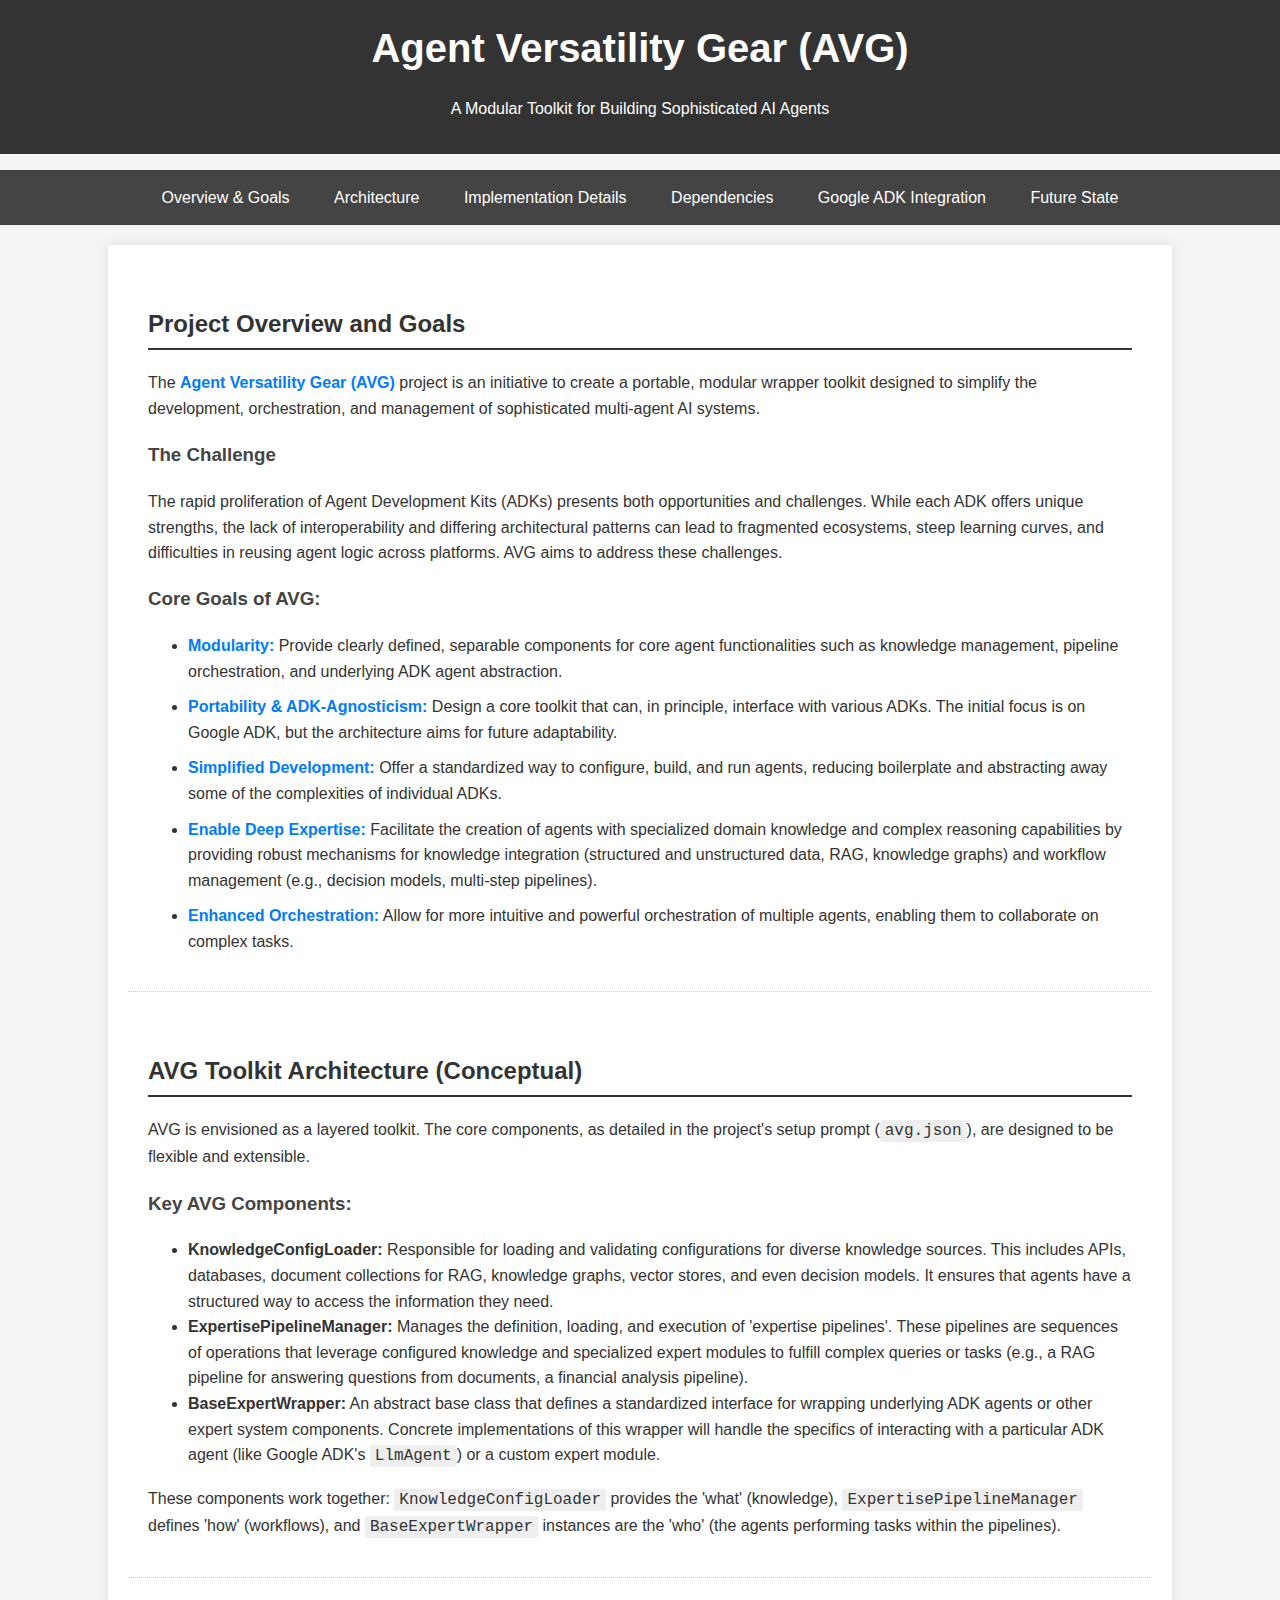
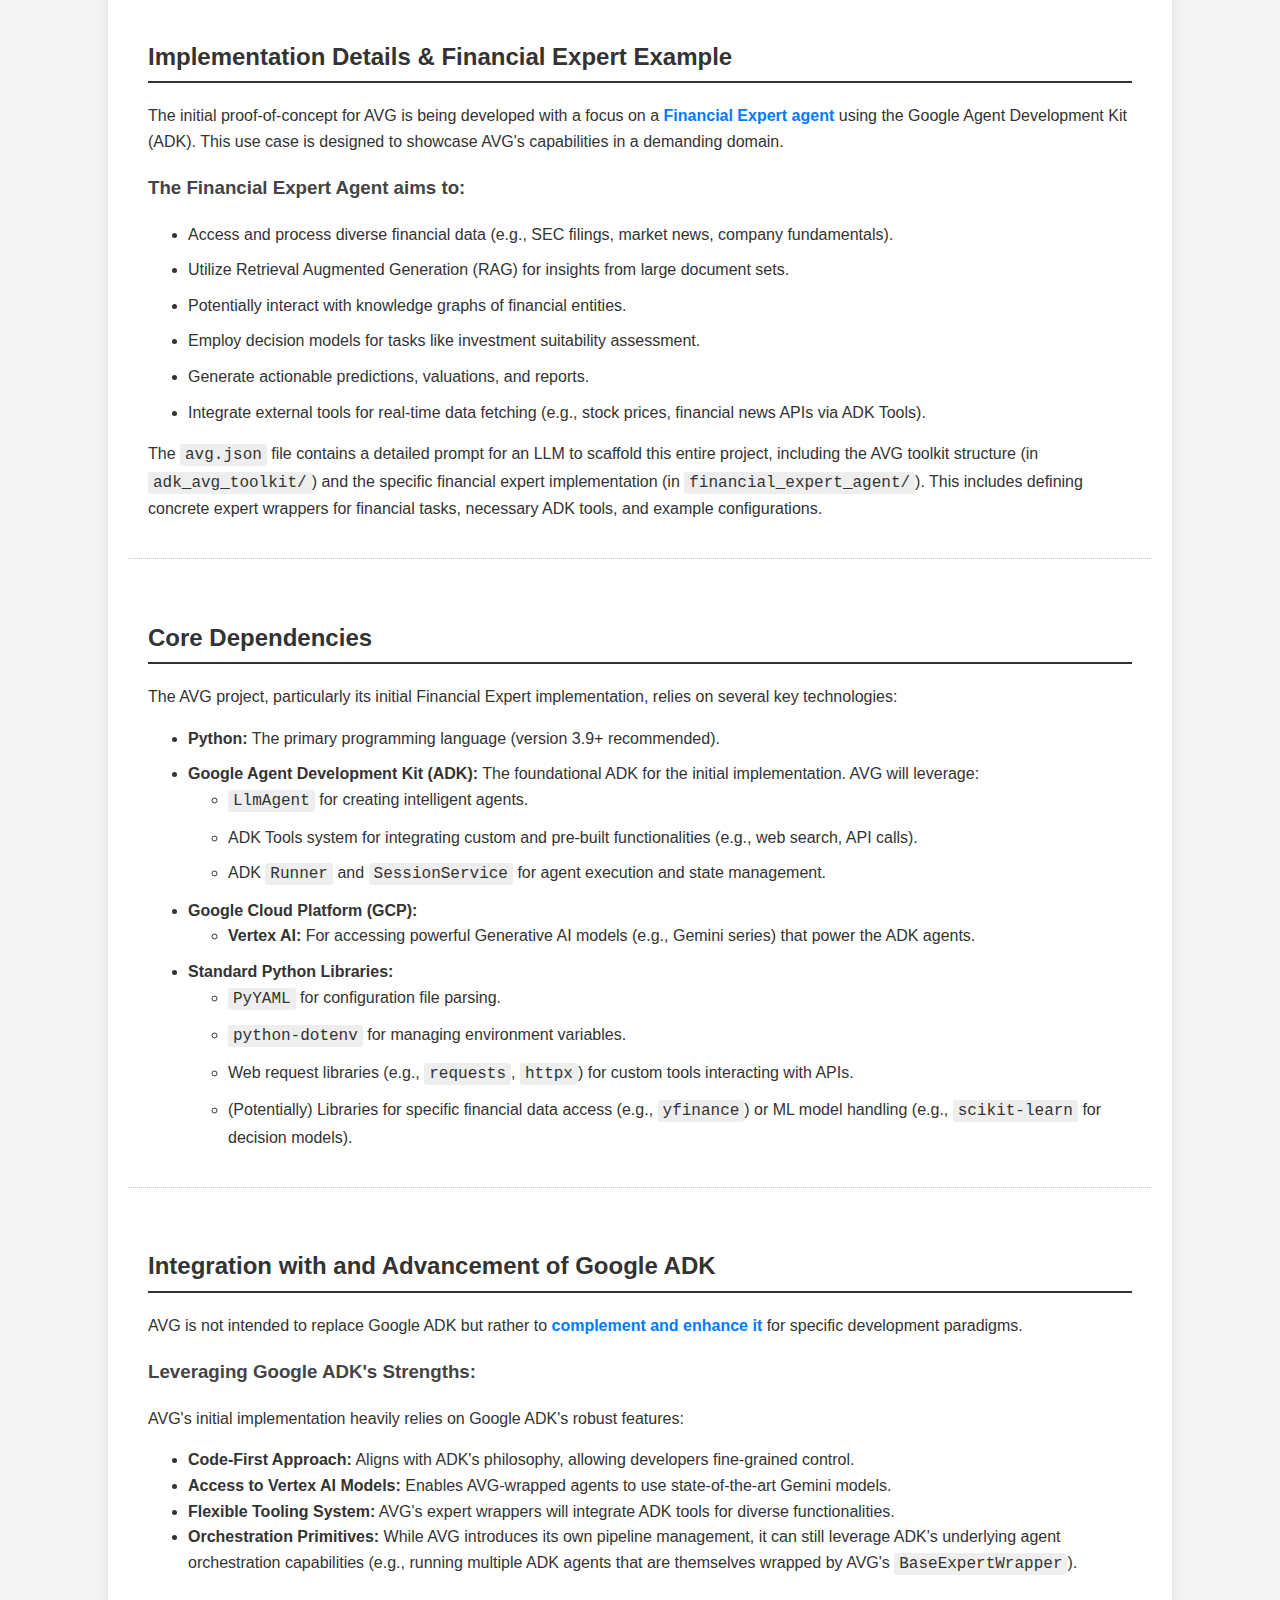
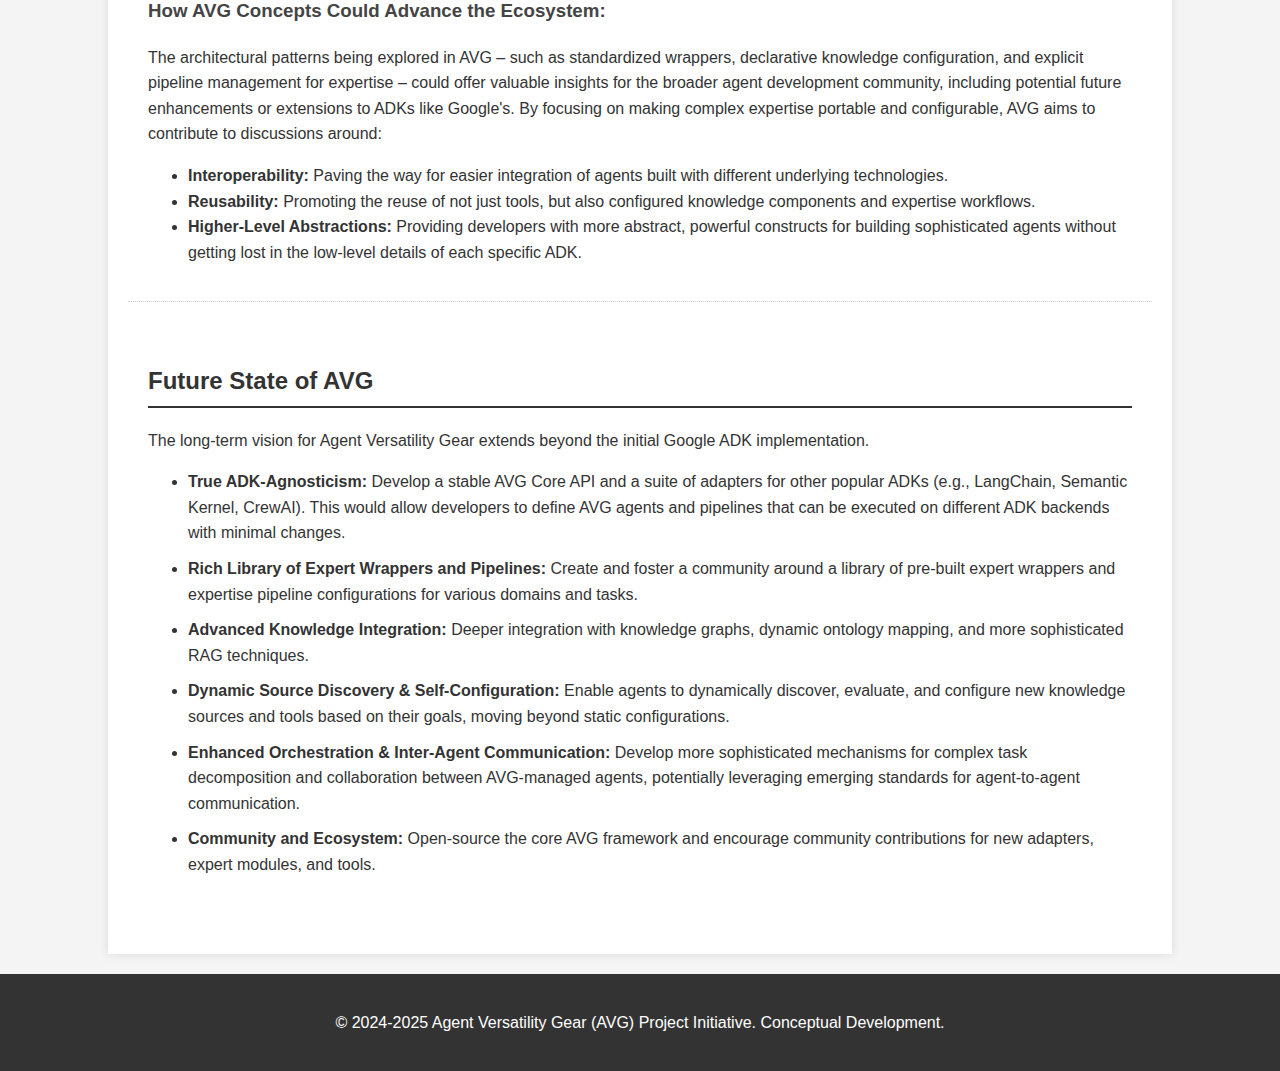
<file: avg/index.html>
<!DOCTYPE html>
<html lang="en">
<head>
    <meta charset="UTF-8">
    <meta name="viewport" content="width=device-width, initial-scale=1.0">
    <title>Agent Versatility Gear (AVG) Project</title>
    <style>
        body {
            font-family: Arial, sans-serif;
            line-height: 1.6;
            margin: 0;
            padding: 0;
            background-color: #f4f4f4;
            color: #333;
        }
        .container {
            width: 80%;
            margin: auto;
            overflow: hidden;
            padding: 20px;
            background-color: #fff;
            box-shadow: 0 0 10px rgba(0,0,0,0.1);
        }
        header {
            background: #333;
            color: #fff;
            padding: 1rem 0;
            text-align: center;
        }
        header h1 {
            margin: 0;
            font-size: 2.5rem;
        }
        nav ul {
            padding: 0;
            list-style: none;
            text-align: center;
            background: #444;
            margin-bottom: 20px;
        }
        nav ul li {
            display: inline;
        }
        nav ul li a {
            color: #fff;
            padding: 15px 20px;
            display: inline-block;
            text-decoration: none;
        }
        nav ul li a:hover {
            background: #555;
        }
        section {
            margin-bottom: 20px;
            padding: 20px;
            border-bottom: 1px #ccc dotted;
        }
        section:last-child {
            border-bottom: none;
        }
        h2 {
            color: #333;
            border-bottom: 2px solid #333;
            padding-bottom: 5px;
        }
        h3 {
            color: #444;
        }
        code {
            background-color: #eee;
            padding: 2px 5px;
            border-radius: 3px;
            font-family: 'Courier New', Courier, monospace;
        }
        .highlight {
            color: #007bff; /* Bootstrap primary blue, for emphasis */
            font-weight: bold;
        }
        footer {
            text-align: center;
            padding: 20px;
            background: #333;
            color: #fff;
            margin-top: 20px;
        }
        ul.features li, ul.dependencies li {
            margin-bottom: 10px;
        }
    </style>
</head>
<body>
    <header>
        <h1>Agent Versatility Gear (AVG)</h1>
        <p>A Modular Toolkit for Building Sophisticated AI Agents</p>
    </header>

    <nav>
        <ul>
            <li><a href="#overview">Overview & Goals</a></li>
            <li><a href="#architecture">Architecture</a></li>
            <li><a href="#implementation">Implementation Details</a></li>
            <li><a href="#dependencies">Dependencies</a></li>
            <li><a href="#google-adk">Google ADK Integration</a></li>
            <li><a href="#future-state">Future State</a></li>
        </ul>
    </nav>

    <div class="container">
        <section id="overview">
            <h2>Project Overview and Goals</h2>
            <p>
                The <span class="highlight">Agent Versatility Gear (AVG)</span> project is an initiative to create a portable, modular wrapper toolkit designed to simplify the development, orchestration, and management of sophisticated multi-agent AI systems.
            </p>
            <h3>The Challenge</h3>
            <p>
                The rapid proliferation of Agent Development Kits (ADKs) presents both opportunities and challenges. While each ADK offers unique strengths, the lack of interoperability and differing architectural patterns can lead to fragmented ecosystems, steep learning curves, and difficulties in reusing agent logic across platforms. AVG aims to address these challenges.
            </p>
            <h3>Core Goals of AVG:</h3>
            <ul class="features">
                <li>
                    <span class="highlight">Modularity:</span> Provide clearly defined, separable components for core agent functionalities such as knowledge management, pipeline orchestration, and underlying ADK agent abstraction.
                </li>
                <li>
                    <span class="highlight">Portability & ADK-Agnosticism:</span> Design a core toolkit that can, in principle, interface with various ADKs. The initial focus is on Google ADK, but the architecture aims for future adaptability.
                </li>
                <li>
                    <span class="highlight">Simplified Development:</span> Offer a standardized way to configure, build, and run agents, reducing boilerplate and abstracting away some of the complexities of individual ADKs.
                </li>
                <li>
                    <span class="highlight">Enable Deep Expertise:</span> Facilitate the creation of agents with specialized domain knowledge and complex reasoning capabilities by providing robust mechanisms for knowledge integration (structured and unstructured data, RAG, knowledge graphs) and workflow management (e.g., decision models, multi-step pipelines).
                </li>
                <li>
                    <span class="highlight">Enhanced Orchestration:</span> Allow for more intuitive and powerful orchestration of multiple agents, enabling them to collaborate on complex tasks.
                </li>
            </ul>
        </section>

        <section id="architecture">
            <h2>AVG Toolkit Architecture (Conceptual)</h2>
            <p>
                AVG is envisioned as a layered toolkit. The core components, as detailed in the project's setup prompt (<code>avg.json</code>), are designed to be flexible and extensible.
            </p>
            <h3>Key AVG Components:</h3>
            <ul>
                <li>
                    <strong>KnowledgeConfigLoader:</strong> Responsible for loading and validating configurations for diverse knowledge sources. This includes APIs, databases, document collections for RAG, knowledge graphs, vector stores, and even decision models. It ensures that agents have a structured way to access the information they need.
                </li>
                <li>
                    <strong>ExpertisePipelineManager:</strong> Manages the definition, loading, and execution of 'expertise pipelines'. These pipelines are sequences of operations that leverage configured knowledge and specialized expert modules to fulfill complex queries or tasks (e.g., a RAG pipeline for answering questions from documents, a financial analysis pipeline).
                </li>
                <li>
                    <strong>BaseExpertWrapper:</strong> An abstract base class that defines a standardized interface for wrapping underlying ADK agents or other expert system components. Concrete implementations of this wrapper will handle the specifics of interacting with a particular ADK agent (like Google ADK's <code>LlmAgent</code>) or a custom expert module.
                </li>
            </ul>
            <p>
                These components work together: <code>KnowledgeConfigLoader</code> provides the 'what' (knowledge), <code>ExpertisePipelineManager</code> defines 'how' (workflows), and <code>BaseExpertWrapper</code> instances are the 'who' (the agents performing tasks within the pipelines).
            </p>
        </section>

        <section id="implementation">
            <h2>Implementation Details & Financial Expert Example</h2>
            <p>
                The initial proof-of-concept for AVG is being developed with a focus on a <span class="highlight">Financial Expert agent</span> using the Google Agent Development Kit (ADK). This use case is designed to showcase AVG's capabilities in a demanding domain.
            </p>
            <h3>The Financial Expert Agent aims to:</h3>
            <ul class="features">
                <li>Access and process diverse financial data (e.g., SEC filings, market news, company fundamentals).</li>
                <li>Utilize Retrieval Augmented Generation (RAG) for insights from large document sets.</li>
                <li>Potentially interact with knowledge graphs of financial entities.</li>
                <li>Employ decision models for tasks like investment suitability assessment.</li>
                <li>Generate actionable predictions, valuations, and reports.</li>
                <li>Integrate external tools for real-time data fetching (e.g., stock prices, financial news APIs via ADK Tools).</li>
            </ul>
            <p>
                The <code>avg.json</code> file contains a detailed prompt for an LLM to scaffold this entire project, including the AVG toolkit structure (in <code>adk_avg_toolkit/</code>) and the specific financial expert implementation (in <code>financial_expert_agent/</code>). This includes defining concrete expert wrappers for financial tasks, necessary ADK tools, and example configurations.
            </p>
        </section>

        <section id="dependencies">
            <h2>Core Dependencies</h2>
            <p>The AVG project, particularly its initial Financial Expert implementation, relies on several key technologies:</p>
            <ul class="dependencies">
                <li><strong>Python:</strong> The primary programming language (version 3.9+ recommended).</li>
                <li><strong>Google Agent Development Kit (ADK):</strong> The foundational ADK for the initial implementation. AVG will leverage:
                    <ul>
                        <li><code>LlmAgent</code> for creating intelligent agents.</li>
                        <li>ADK Tools system for integrating custom and pre-built functionalities (e.g., web search, API calls).</li>
                        <li>ADK <code>Runner</code> and <code>SessionService</code> for agent execution and state management.</li>
                    </ul>
                </li>
                <li><strong>Google Cloud Platform (GCP):</strong>
                    <ul>
                        <li><strong>Vertex AI:</strong> For accessing powerful Generative AI models (e.g., Gemini series) that power the ADK agents.</li>
                    </ul>
                </li>
                <li><strong>Standard Python Libraries:</strong>
                    <ul>
                        <li><code>PyYAML</code> for configuration file parsing.</li>
                        <li><code>python-dotenv</code> for managing environment variables.</li>
                        <li>Web request libraries (e.g., <code>requests</code>, <code>httpx</code>) for custom tools interacting with APIs.</li>
                        <li>(Potentially) Libraries for specific financial data access (e.g., <code>yfinance</code>) or ML model handling (e.g., <code>scikit-learn</code> for decision models).</li>
                    </ul>
                </li>
            </ul>
        </section>

        <section id="google-adk">
            <h2>Integration with and Advancement of Google ADK</h2>
            <p>
                AVG is not intended to replace Google ADK but rather to <span class="highlight">complement and enhance it</span> for specific development paradigms.
            </p>
            <h3>Leveraging Google ADK's Strengths:</h3>
            <p>
                AVG's initial implementation heavily relies on Google ADK's robust features:
            </p>
            <ul>
                <li><strong>Code-First Approach:</strong> Aligns with ADK's philosophy, allowing developers fine-grained control.
                <li><strong>Access to Vertex AI Models:</strong> Enables AVG-wrapped agents to use state-of-the-art Gemini models.
                <li><strong>Flexible Tooling System:</strong> AVG's expert wrappers will integrate ADK tools for diverse functionalities.
                <li><strong>Orchestration Primitives:</strong> While AVG introduces its own pipeline management, it can still leverage ADK's underlying agent orchestration capabilities (e.g., running multiple ADK agents that are themselves wrapped by AVG's <code>BaseExpertWrapper</code>).
            </ul>
            <h3>How AVG Concepts Could Advance the Ecosystem:</h3>
            <p>
                The architectural patterns being explored in AVG – such as standardized wrappers, declarative knowledge configuration, and explicit pipeline management for expertise – could offer valuable insights for the broader agent development community, including potential future enhancements or extensions to ADKs like Google's. By focusing on making complex expertise portable and configurable, AVG aims to contribute to discussions around:
            </p>
            <ul>
                <li><strong>Interoperability:</strong> Paving the way for easier integration of agents built with different underlying technologies.</li>
                <li><strong>Reusability:</strong> Promoting the reuse of not just tools, but also configured knowledge components and expertise workflows.</li>
                <li><strong>Higher-Level Abstractions:</strong> Providing developers with more abstract, powerful constructs for building sophisticated agents without getting lost in the low-level details of each specific ADK.</li>
            </ul>
        </section>

        <section id="future-state">
            <h2>Future State of AVG</h2>
            <p>The long-term vision for Agent Versatility Gear extends beyond the initial Google ADK implementation.</p>
            <ul class="features">
                <li>
                    <strong>True ADK-Agnosticism:</strong> Develop a stable AVG Core API and a suite of adapters for other popular ADKs (e.g., LangChain, Semantic Kernel, CrewAI). This would allow developers to define AVG agents and pipelines that can be executed on different ADK backends with minimal changes.
                </li>
                <li>
                    <strong>Rich Library of Expert Wrappers and Pipelines:</strong> Create and foster a community around a library of pre-built expert wrappers and expertise pipeline configurations for various domains and tasks.
                </li>
                <li>
                    <strong>Advanced Knowledge Integration:</strong> Deeper integration with knowledge graphs, dynamic ontology mapping, and more sophisticated RAG techniques.
                </li>
                <li>
                    <strong>Dynamic Source Discovery & Self-Configuration:</strong> Enable agents to dynamically discover, evaluate, and configure new knowledge sources and tools based on their goals, moving beyond static configurations.
                </li>
                <li>
                    <strong>Enhanced Orchestration & Inter-Agent Communication:</strong> Develop more sophisticated mechanisms for complex task decomposition and collaboration between AVG-managed agents, potentially leveraging emerging standards for agent-to-agent communication.
                </li>
                <li>
                    <strong>Community and Ecosystem:</strong> Open-source the core AVG framework and encourage community contributions for new adapters, expert modules, and tools.
                </li>
            </ul>
        </section>

    </div>

    <footer>
        <p>&copy; 2024-2025 Agent Versatility Gear (AVG) Project Initiative. Conceptual Development.</p>
    </footer>
</body>
</html>
</file>
